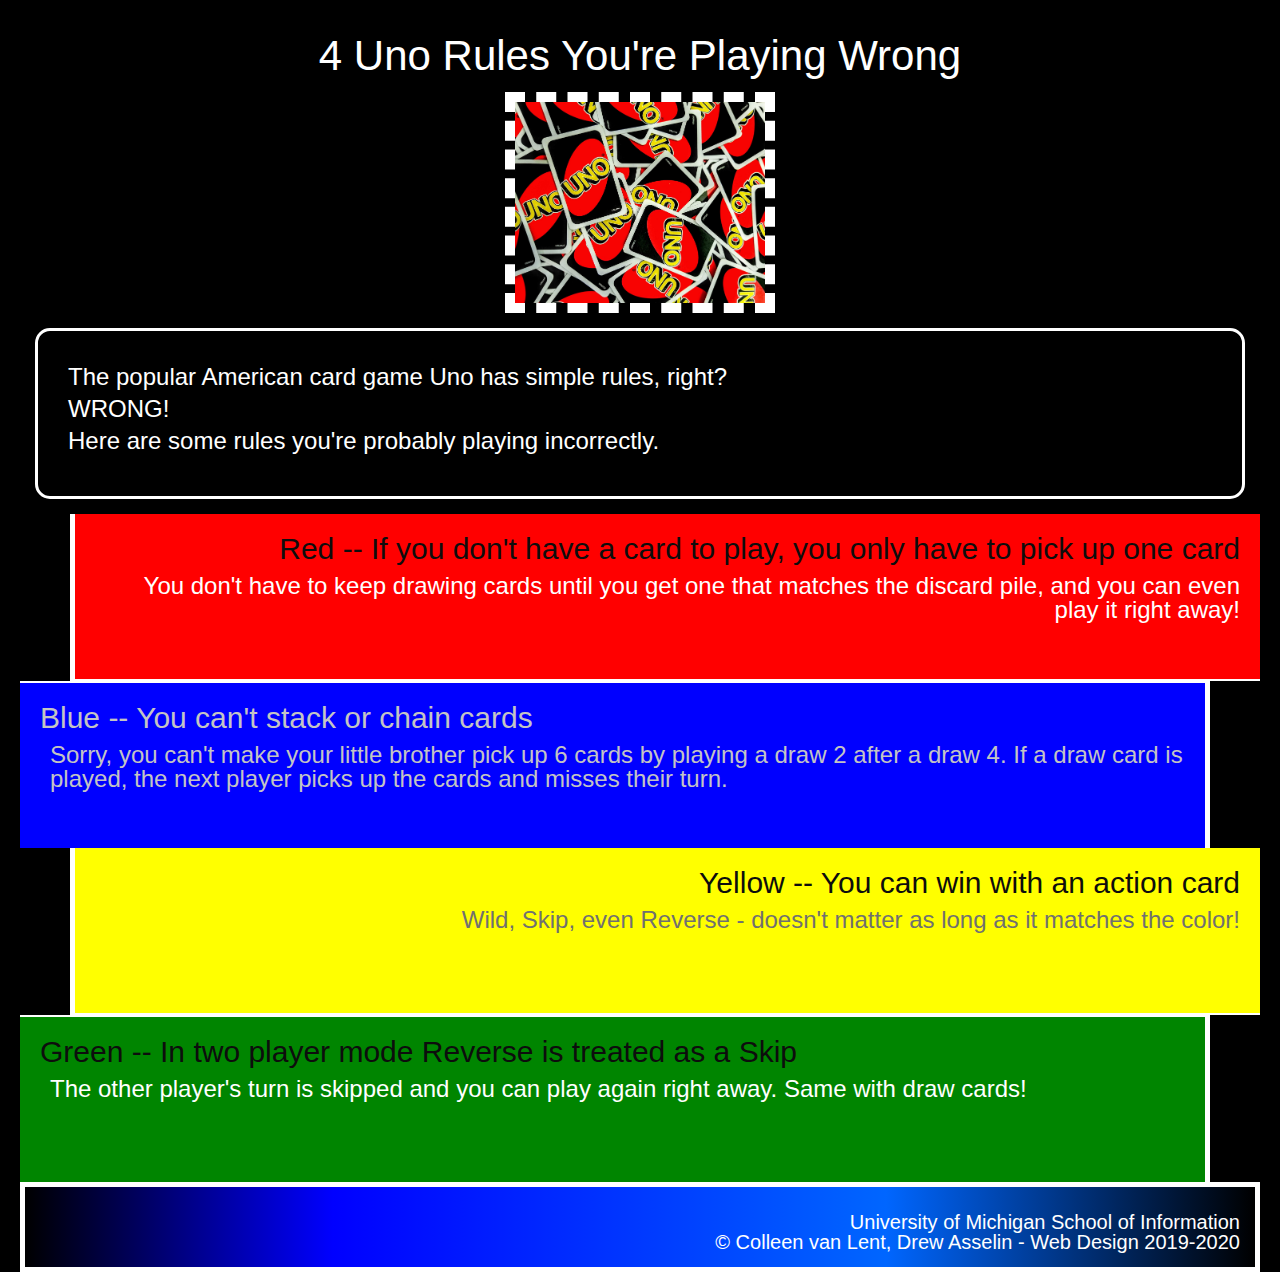
<file: index.html>
<!DOCTYPE html>
<html lang="en">
<head>
  <meta charset="UTF-8">
  <meta name="viewport" content="width=device-width, initial-scale=1.0">
  <link rel="stylesheet" href="css/html5reset.css">
  <link rel="stylesheet" type="text/css" href="css/style.css">
  <link rel="icon" href="images/favicon.ico">
 <title>4 Uno Rules You're Playing Wrong</title>	
</head>	
<body>	
  <main>	
    <h1>4 Uno Rules You're Playing Wrong</h1>	
    <img src="images/uno-cards.jpg" width = "150" alt="uno cards" />	
    <div class="introduction">	
      <p>The popular American card game Uno has simple rules, right?<br> WRONG!<br> 
        
        Here are some rules you're probably playing incorrectly.</p>	
    </div>	
    <div class="red">	
      <h2>Red -- If you don't have a card to play, you only have to pick up one card</h2>	
      <p>You don't have to keep drawing cards until you get one that matches the discard pile, and you can even play it right away!</p>	
    </div>	
    <div class="blue">	
      <h2>Blue -- You can't stack or chain cards</h2>	
      <p>Sorry, you can't make your little brother pick up 6 cards by playing a draw 2 after a draw 4. If a draw card is played, the next player picks up the cards and misses their turn.</p>	
    </div>	
    <div class="yellow">	
      <h2>Yellow --  You can win with an action card</h2>	
      <p>Wild, Skip, even Reverse - doesn't matter as long as it matches the color!</p>	
    </div>	
    <div class="green">	
      <h2>Green -- In two player mode Reverse is treated as a Skip</h2>	
      <p>The other player's turn is skipped and you can play again right away. Same with draw cards!</p>	
    </div>	
  </main>	
  <footer>	
    <p>University of Michigan School of Information <br/>	
      &copy; Colleen van Lent, Drew Asselin - Web Design 2019-2020</p>	
  </footer>	
</body>	
</html>
</file>
<file: css/style.css>
body {
    color: #ffffff;
    background: #000000;
    margin-top: 20px;
    margin-left: 20px;
    margin-right: 20px;
    font-family: Arial, Verdana;
}
h1 {
    text-align: center;
    padding: 15px;
    font-size: 42px;
}
h2 {
    color: #0D0D0D;
    font-size: 30px;
}
p {
    color: #C4C4C4;
    font-size: 24px;
    padding-top: 10px;
    padding-left: 10px;
}
img {
    display: block;
    margin-left: auto;
    margin-right: auto;
    width: 250px;
    border: 10px dashed #ffffff;
}
div {
    min-height: 125px;
    border: 3px solid #ffffff;
    padding: 20px;
}
.introduction {
    border-radius: 15px;
    margin: 15px;
    line-height: 200%;
}
.introduction p {
    color: #ffffff;
}
.red {
    background:#FF0000;
    text-align:right;
    margin-left: 50px;
    border-left: 5px solid;
    border-bottom: 2px solid;
    border-right: 0;
    border-top: 0;
}
.red p {
    color: #ffffff;
}
.blue {
    background: #0000FF;
    text-align:left;
    margin-right: 50px;
    border-right: 5px solid;
    border-top: 2px solid;
    border-left: 0;
    border-bottom: 0;
}
.blue p {
    color: #C4C4C4;
}
.blue h2 {
    color: #C4C4C4;
}
.yellow {
    background: #FFFF00;
    text-align:right;
    margin-left: 50px;
    border-left: 5px solid;
    border-bottom: 2px solid;
    border-right: 0;
    border-top: 0;

}
.yellow p {
    color: #707070;
}
.green {
    background: #008500;
    text-align:left;
    margin-right: 50px;
    border-right: 5px solid;
    border-top: 2px solid;
    border-left: 0;
    border-bottom: 0;
}
.green p {
    color: #ffffff;
}
footer {
    background-image: linear-gradient(90deg, #000000 0%, #0000ff 25%, #0066ff 70%, #000000);
    border: 5px solid #ffffff;
    text-align:right;
    padding-top: 15px;
    padding-right: 15px;
    padding-bottom: 15px;
    padding-left: 0;
}
footer p {
    color: #ffffff;
    font-size: 20px;
}
</file>
